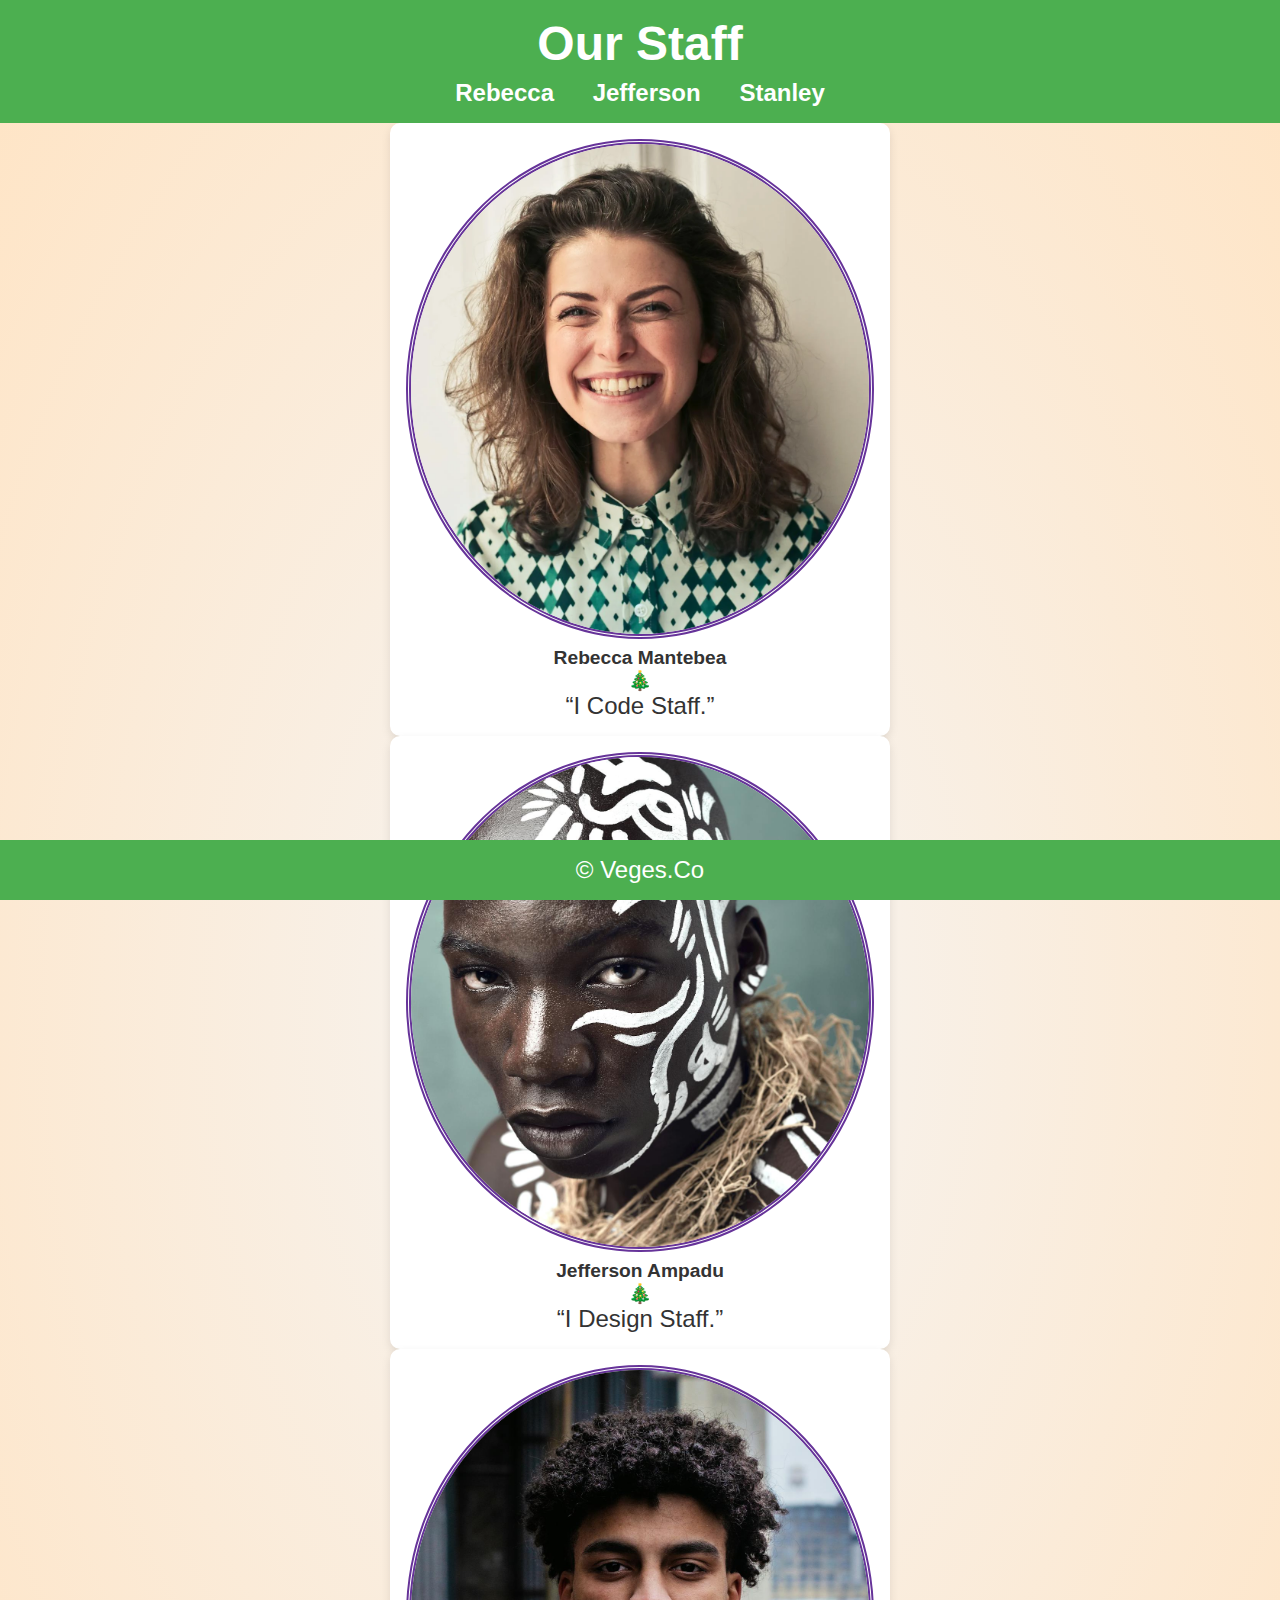
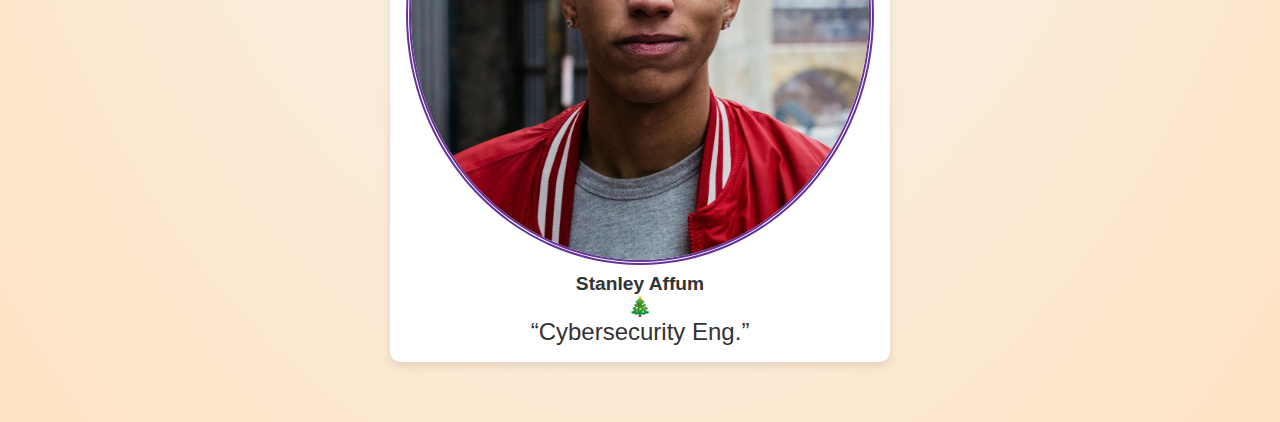
<file: profile.html>
<!DOCTYPE html>
<html lang="en">
<head>
    <meta charset="UTF-8">
    <meta http-equiv="X-UA-Compatible" content="IE-edge">
    <meta name="viewport" content="width=device-width, initial-scale=1.0">
    <title>Profile Card</title>
    <link rel="stylesheet" href="css/profile.css">
</head>

<body>
    <header>
        <h1> Our Staff</h1>
        <nav>
            <a href="#profile1">Rebecca</a>
            <a href="#profile2">Jefferson</a>
            <a href="#profile13">Stanley</a>
        </nav>

    </header>

    <main>
        <article id="profile" class="card">
            <figure>
                <img src="profile_images/profile1.webp" alt="Rebecca Mantebea" width="500" height="500">
                <figcaption> Rebecca Mantebea</figcaption>
            </figure> 
            <p><q>I Code Staff.</q></p>
        </article>

        <article id="profile" class="card">
            <figure>
                <img src="profile_images/profile4.jpeg" alt="Jefferson Ampadu" width="500" height="500">
                <figcaption>Jefferson Ampadu</figcaption>
            </figure> 
            <p><q>I Design Staff.</q></p>
        </article>
        <article id="profile" class="card">
            <figure>
                <img src="profile_images/profile3.jpeg" alt="Stanley Affum" width="500" height="500">
                <figcaption >Stanley <span class="nowrap" >Affum</span></figcaption>
            </figure> 
            <p><q>Cybersecurity Eng.</q></p>
        </article>
    </main>

    <footer>
        <p>&copy; Veges.Co</p>
    </footer>
    
</body>
</html>
</file>
<file: css/profile.css>
/* RESET */
* {
    margin: 0;
    padding: 0;
    box-sizing: border-box;
}

img { 
    display: block;
    max-width: 100%;
    object-fit: cover;
    width: 500px;
    height: 500px;
    
}

/* UTILITY CLASSES */
.nowrap {
    white-space: nowrap;
}

/* GENERAL STYLING */
body {
    font: 1.5rem "Nunito", sans-serif;
    background-color: bisque;
    background-image: radial-gradient(whitesmoke, bisque);
    color: #333;
    scroll-behavior: smooth;
}

/* CONTAINER PAGE LAYOUT */
.container {
    height: 100vh;
    display: flex;
    flex-direction: column;
    justify-content: space-between;
}

/* HEADER */
header {
    background-color: #4CAF50;
    color: white;
    padding: 1rem;
    text-align: center;
    position: sticky;
    top: 0;
    z-index: 1000;
}

header h1 {
    margin-bottom: 0.5rem;
}

nav {
    margin-top: 0.5rem;
}

nav a {
    color: white;
    text-decoration: none;
    margin: 0 1rem;
    font-weight: bold;
}

nav a:hover {
    text-decoration: underline;
}

/* MAIN CONTENT */
.container main {
    flex: 1;
    display: flex;
    align-items: center;
    justify-content: center;
    padding: 2rem;
}

.card {
    background-color: white;
    border-radius: 10px;
    box-shadow: 0 4px 10px rgba(0, 0, 0, 0.1);
    padding: 1rem;
    text-align: center;
    transition: transform 0.3s;
    max-width: 500px;
    margin: 0 auto;
}

.card:hover {
    transform: translateY(-5px);
}

.card img {
    border: 5px double rebeccapurple;
    border-radius: 50%; /* Circular profile image */
}

/* FIGURE */
figcaption {
    font-size: 1.2rem;
    font-weight: bold;
    margin-top: 0.5rem;
}

.card figcaption::after {
    content: "🎄";
    display: block;
}

/* FOOTER */
footer {
    background-color: #4CAF50;
    color: white;
    text-align: center;
    padding: 1rem;
    position: sticky;
    bottom: 0;
    z-index: 1000;
}

/* ---------------- Media Queries ---------------- */

/* Tablets (768px and below) */
@media (max-width: 768px) {
    header h1 {
        font-size: 1.5rem;
    }

    nav a {
        display: inline-block;
        margin: 0.5rem;
    }

    .card {
        padding: 1rem 0.5rem;
    }

    .container main {
        padding: 1rem;
    }
}

/* Phones (480px and below) */
@media (max-width: 480px) {
    header h1 {
        font-size: 1.2rem;
    }

    nav {
        display: flex;
        flex-direction: column;
        align-items: center;
    }

    nav a {
        margin: 0.25rem 0;
    }

    figcaption {
        font-size: 1rem;
    }

    .card img {
        width: 80%;
        height: auto;
    }

    .container main {
        padding: 1rem;
    }

    footer {
        font-size: 0.9rem;
    }
}
</file>
